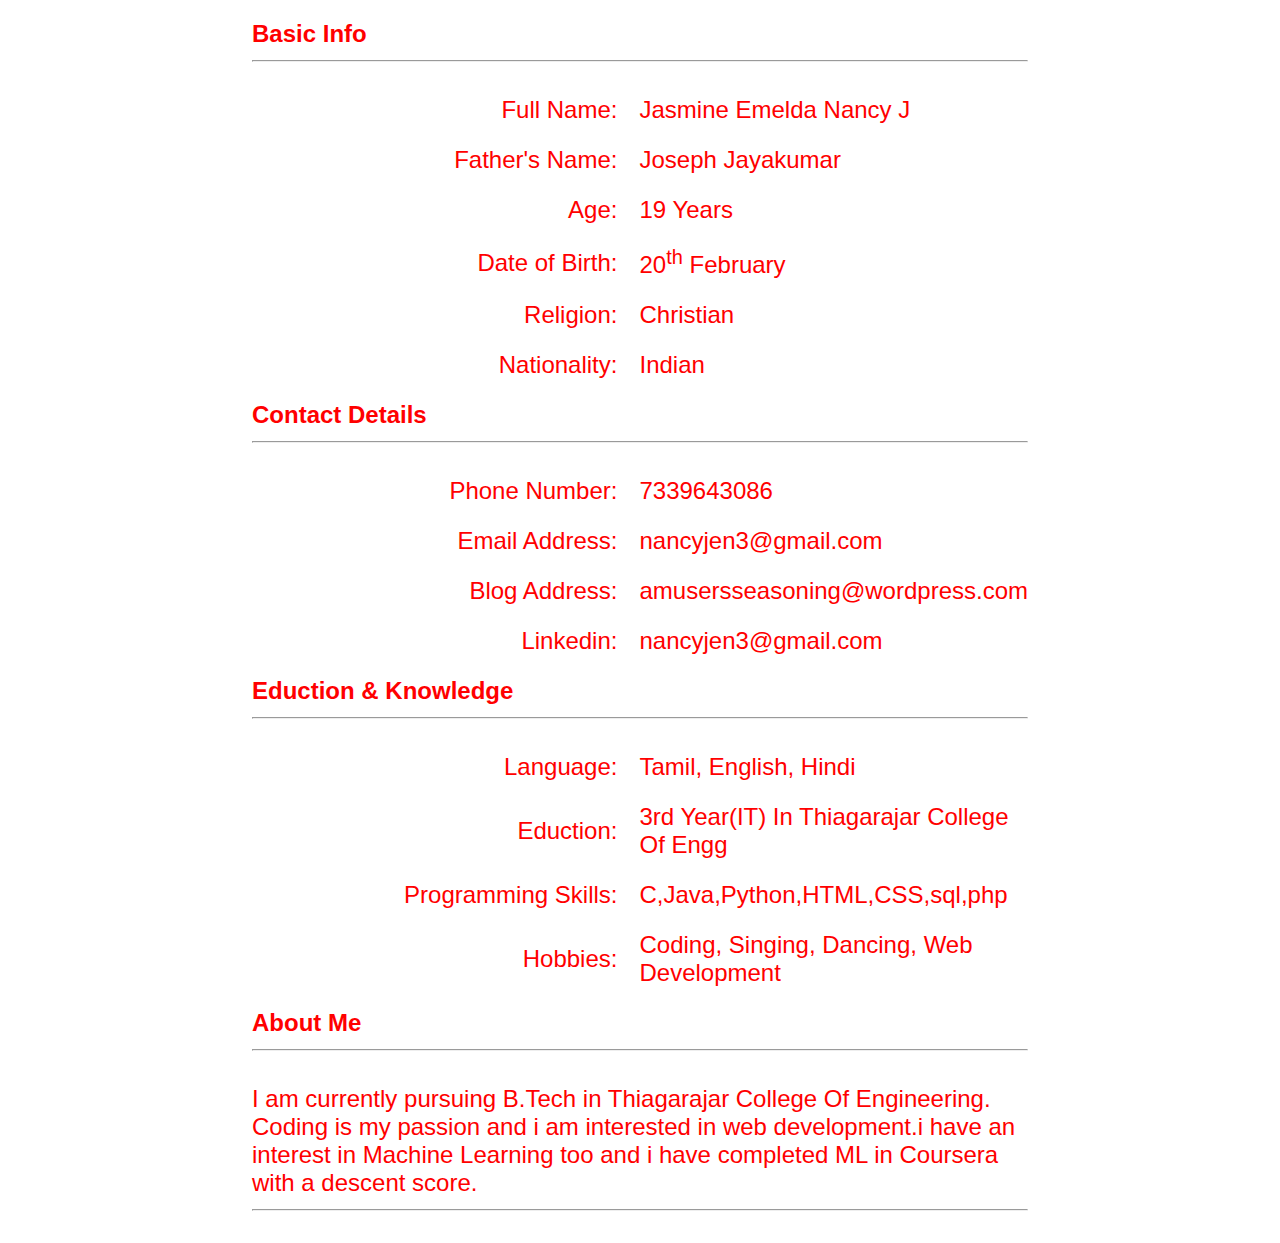
<file: bio.html>
<html>
<style>
TD{font-family: Arial; font-size: 18pt; font-color: blue;}
table td{
  color:red;
}
body {
  background-image: url('https://i.pinimg.com/736x/4f/16/66/4f1666e6bcc2f46c82ffe5e93098f872.jpg');
}
</style>
 <body >
  <font size = "20">
  <table width="800" border="0" align="center" cellpadding="10">
   <tr>
    <td colspan="2"><b>Basic Info<b><hr/></td>
   </tr>
   <tr>
    <td width="50%" align="right">Full Name:</td>
    <td>Jasmine Emelda Nancy J</td>
   </tr>
   <tr>
    <td align="right">Father's Name:</td>
    <td>Joseph Jayakumar</td>
   </tr>
   <tr>
    <td align="right">Age:</td>
    <td>19 Years</td>
   </tr>
   <tr>
    <td align="right">Date of Birth:</td>
    <td>20<sup>th</sup> February</td>
   </tr>
   <tr>
    <td align="right">Religion:</td>
    <td>Christian</td>
   </tr>
   <tr>
    <td align="right">Nationality:</td>
    <td>Indian</td>
   </tr>
   <tr>
    <td colspan="2"><b>Contact Details<b><hr/></td>
   </tr>
   <tr>
    <td align="right" valign="top">Phone Number:</td>
    <td>7339643086</td>
   </tr>
   <tr>
    <td align="right">Email Address:</td>
    <td>nancyjen3@gmail.com</td>
   </tr>
   <tr>
    <td align="right">Blog Address:</td>
    <td>amusersseasoning@wordpress.com</td>
   </tr>
   <tr>
    <td align="right">Linkedin:</td>
    <td>nancyjen3@gmail.com</td>
   </tr>	
   <tr>
    <td colspan="2"><b>Eduction & Knowledge<b><hr/></td>
   </tr>
   <tr>
    <td align="right">Language:</td>
    <td>Tamil, English, Hindi</td>
   </tr><tr>
    <td align="right">Eduction:</td>
    <td>3rd Year(IT) In Thiagarajar College Of Engg</td>
   </tr><tr>
    <td align="right">Programming Skills:</td>
    <td>C,Java,Python,HTML,CSS,sql,php</td>
   </tr><tr>
    <td align="right">Hobbies:</td>
    <td>Coding, Singing, Dancing, Web Development</td>
   </tr>
   
   <tr>
    <td colspan="2"><b>About Me<b><hr/></td>
   </tr>
   <tr>
    <td colspan="2">I am currently pursuing B.Tech in Thiagarajar College Of Engineering.
     Coding is my passion and i am interested in web development.i have an interest in Machine Learning too
     and i have completed ML in Coursera with a descent score.<hr/></td>
   </tr>
  </table>
  </font>
 </body>

</html>
</file>
